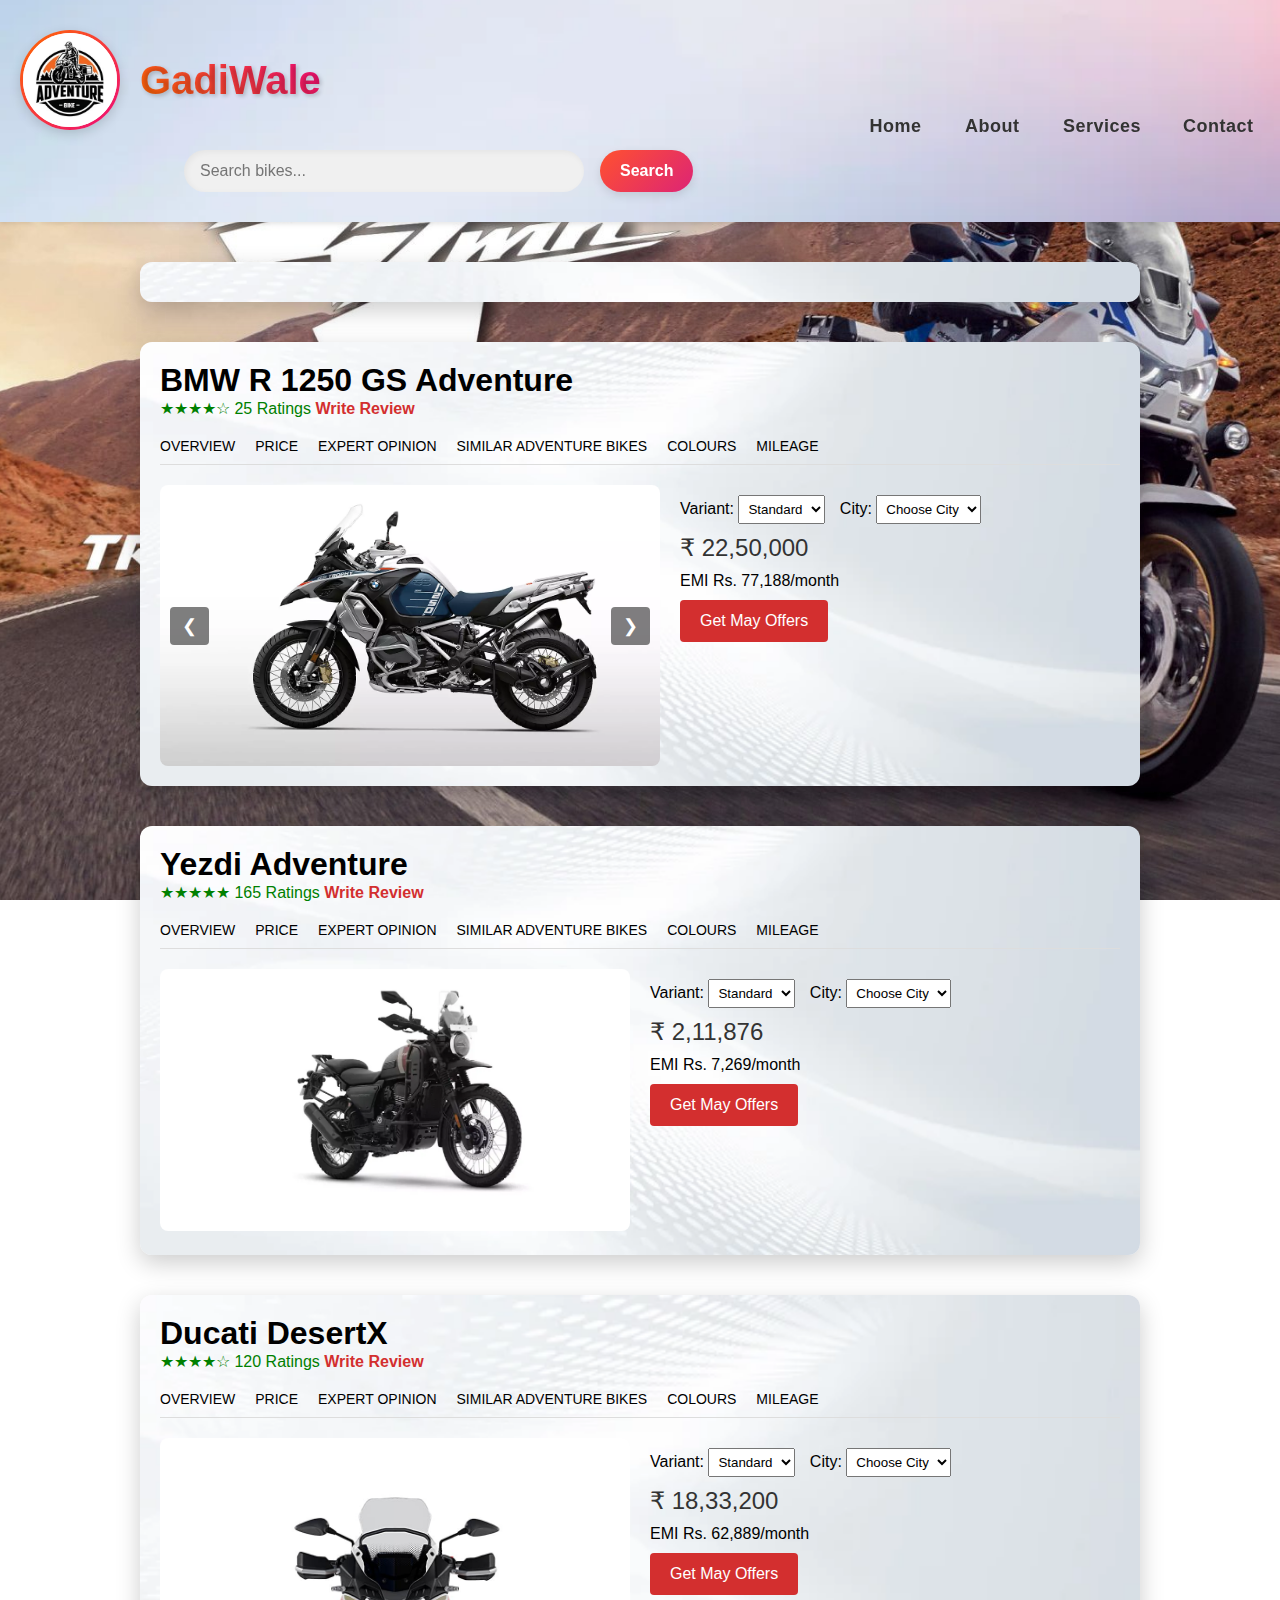
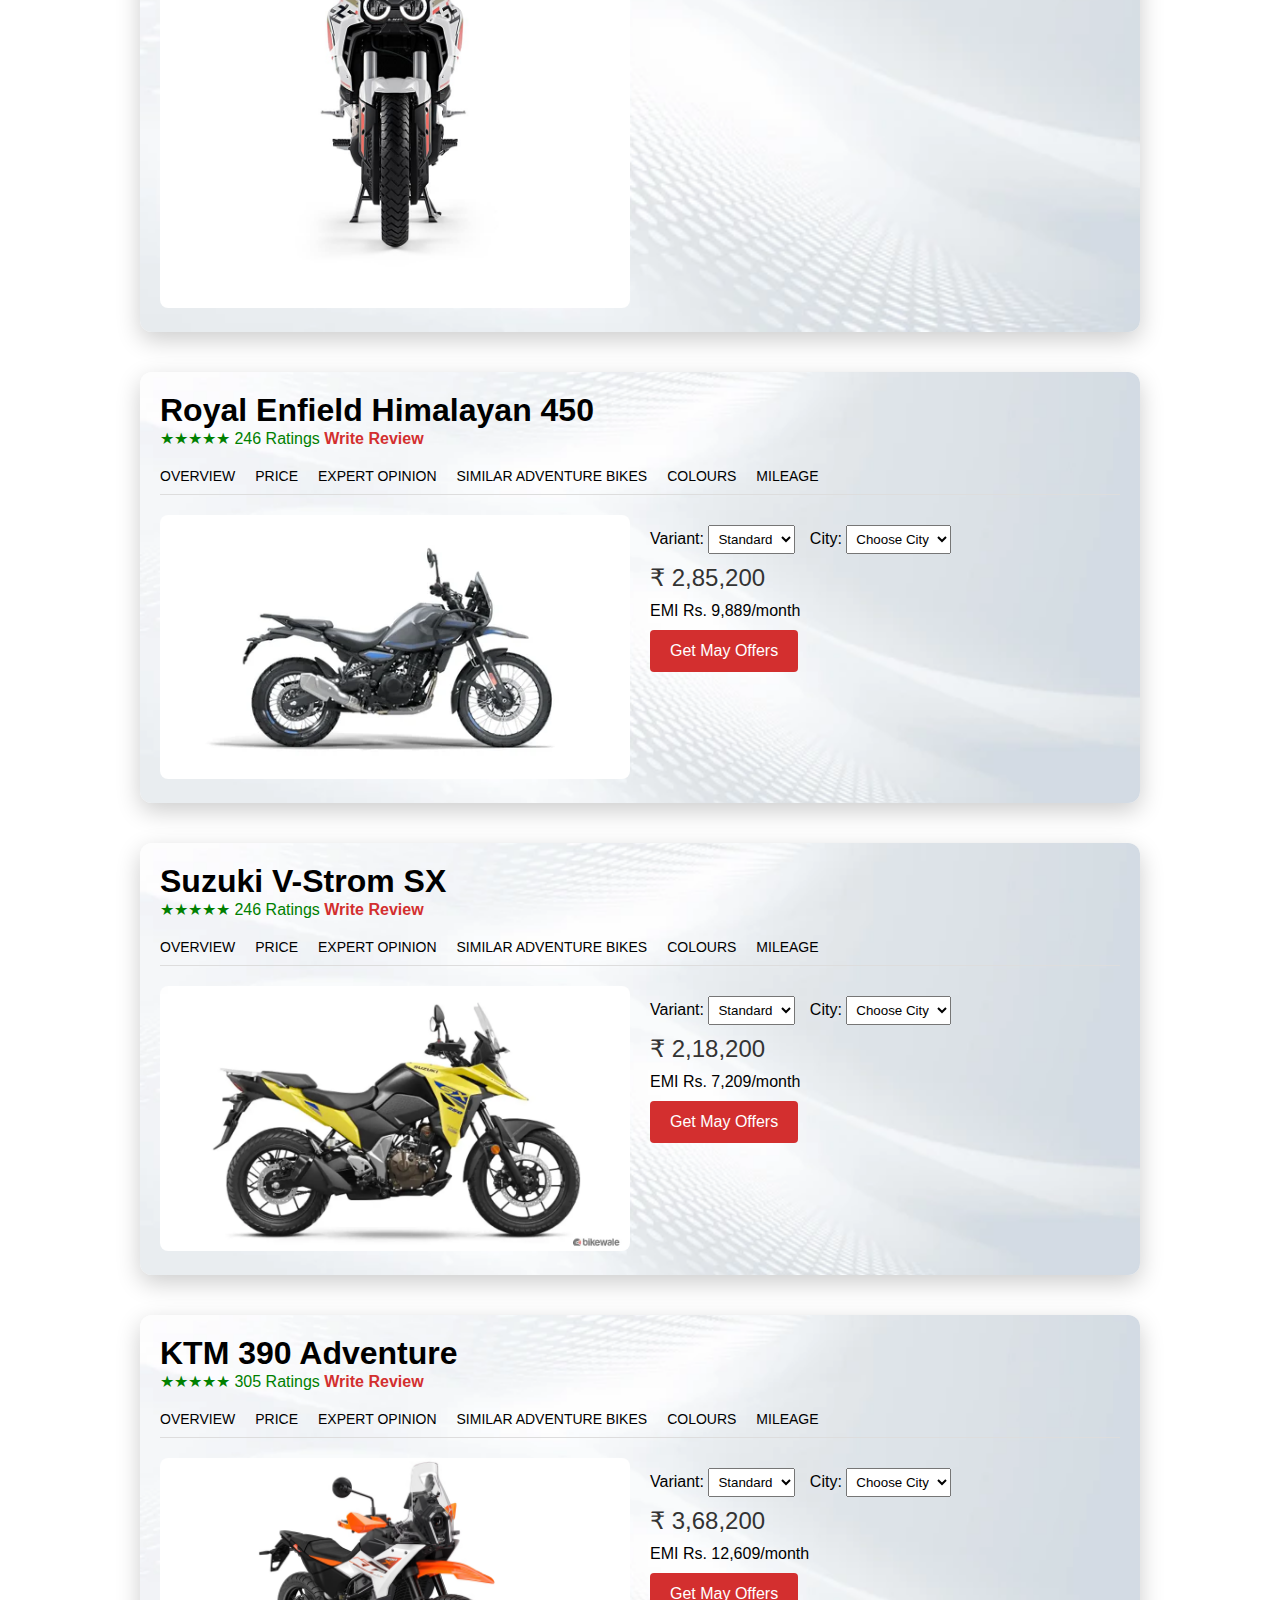
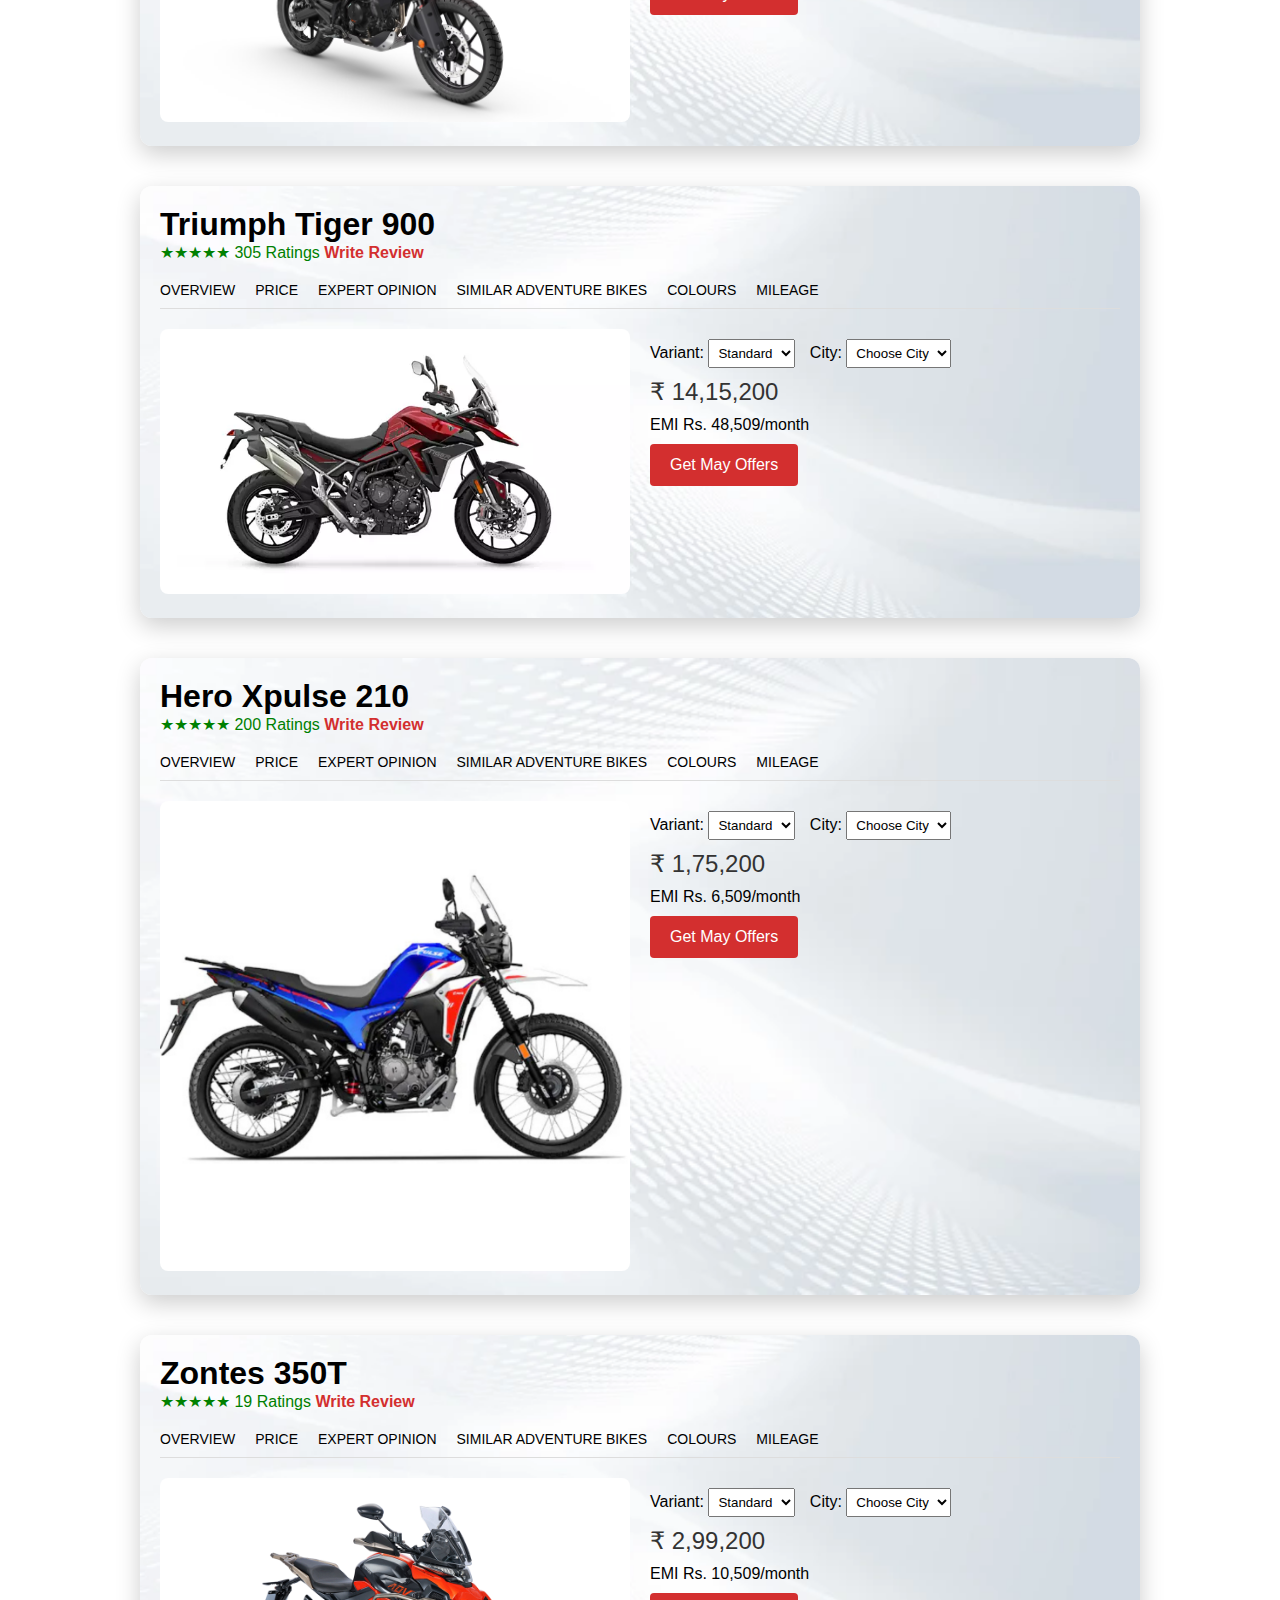
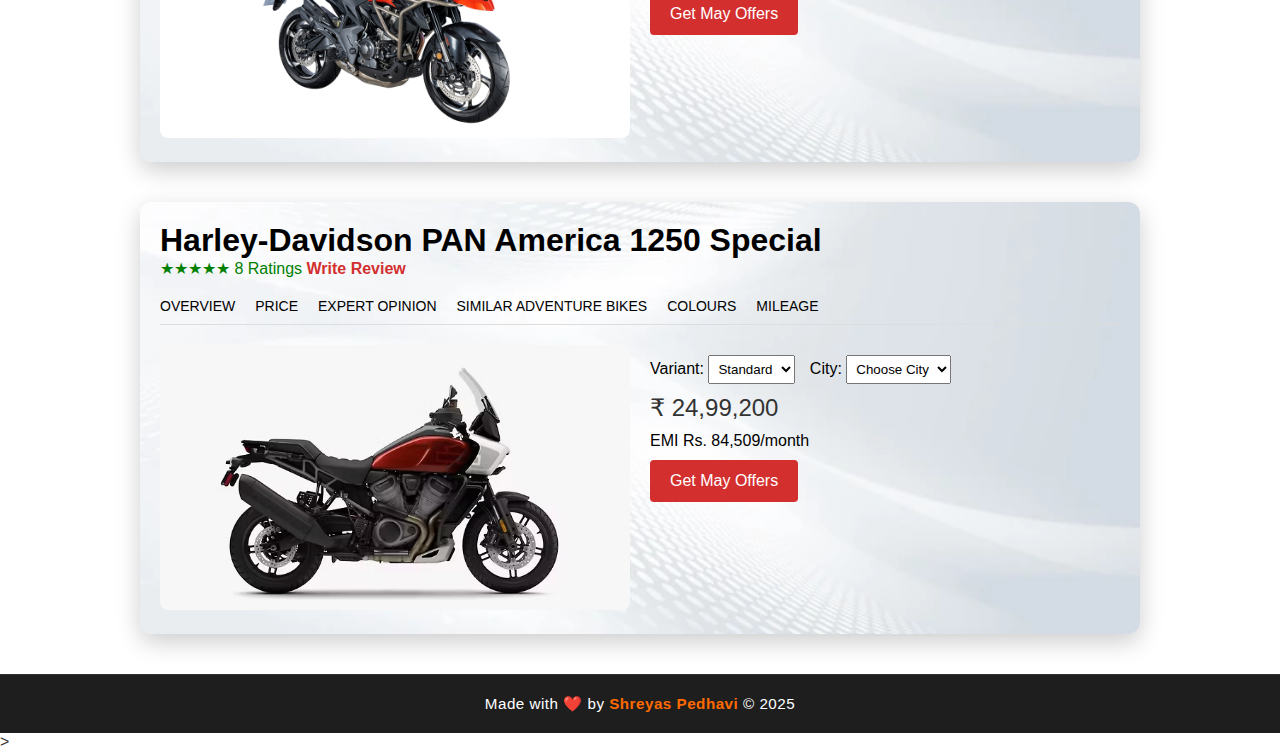
<file: index.html>
<!DOCTYPE html>
<html lang="en">
<head>
  <meta charset="UTF-8">
  <meta name="viewport" content="width=device-width, initial-scale=1.0">
  <title>My Simple Website</title>
  <link rel="stylesheet" href="style.css">
  <meta name="viewport" content="width=device-width, initial-scale=1.0">
</head>
<body>

  <header style="background-image: url('abc.webp'); background-size: cover; background-position: center;">
    <div class="header-container">
      <img src="zzuzu0.jpg" alt="Adventure Bike" class="circular-image">
      <div class="logo">GadiWale</div>
      <form class="search-form" id="bikeSearchForm">
        <input type="text" name="search" id="searchInput" placeholder="Search bikes...">
        <button type="submit">Search</button>
      </form>
      
    </div>
  
    <nav>
      <ul>
        <li><a href="#home">Home</a></li>
        <li><a href="about.html" target="_blank">About</a></li>
        <li><a href="services.html" target="_blank">Services</a></li>
        <li><a href="contact.html" target="_blank">Contact</a></li>
      </ul>
    </nav>
  </header>
  


<!-- Content Section (example) -->
<div class="container">
  <!-- Your content here -->
</div>

  <!-- BMW Section -->
  <div class="container">
    <h1>BMW R 1250 GS Adventure</h1>
    <div class="ratings">★★★★☆ 25 Ratings <a href="#">Write Review</a></div>

    <div class="nav-tabs">
      <div>OVERVIEW</div>
      <div>PRICE</div>
      <div>EXPERT OPINION</div>
      <div>SIMILAR ADVENTURE BIKES</div>
      <div>COLOURS</div>
      <div>MILEAGE</div>
    </div>

    <div class="main-section">
      <div class="bike-carousel">
        <div class="carousel-container">
          <img class="carousel-image active" src="bmw1.webp" alt="BMW Front View">
          <img class="carousel-image" src="bmw 2.avif" alt="BMW GS Trophy">
          <img class="carousel-image" src="bmw3.avif" alt="BMW Style Triple Black">
          <img class="carousel-image" src="bmw4.avif" alt="BMW Rallye">
          <img class="carousel-image" src="bmw5.avif" alt="BMW Ice Grey">
        </div>
        <button class="prev">&#10094;</button>
        <button class="next">&#10095;</button>
      </div>
      
      <div class="details">
        <div class="dropdowns">
          <label>Variant:</label> 
          <select>
            <option>Standard</option>
          </select>
          <label>City:</label>
          <select>
            <option>Choose City</option>
          </select>
        </div>
        <div class="price">₹ 22,50,000</div>
        <div class="emi">EMI Rs. 77,188/month</div>
        <button class="cta" type="button">Get May Offers</button>
      </div>
    </div>
  </div>

  <!-- Yezdi Section -->
  <div class="container">
    <h1>Yezdi Adventure</h1>
    <div class="ratings">★★★★★ 165 Ratings <a href="#">Write Review</a></div>

    <div class="nav-tabs">
      <div>OVERVIEW</div>
      <div>PRICE</div>
      <div>EXPERT OPINION</div>
      <div>SIMILAR ADVENTURE BIKES</div>
      <div>COLOURS</div>
      <div>MILEAGE</div>
    </div>

    <div class="main-section">
      <div class="bike-image">
        <img src="Yezdi-Adventure.webp" alt="Yezdi Adventure">
      </div>
      <div class="details">
        <div class="dropdowns">
          <label>Variant:</label>
          <select>
            <option>Standard</option>
          </select>
          <label>City:</label>
          <select>
            <option>Choose City</option>
          </select>
        </div>
        <div class="price">₹ 2,11,876</div>
        <div class="emi">EMI Rs. 7,269/month</div>
        <button class="cta" type="button">Get May Offers</button>
      </div>
    </div>
  </div>

  <!-- Ducati DesertX Section -->
  <div class="container">
    <h1>Ducati DesertX</h1>
    <div class="ratings">★★★★☆ 120 Ratings <a href="#">Write Review</a></div>

    <div class="nav-tabs">
      <div>OVERVIEW</div>
      <div>PRICE</div>
      <div>EXPERT OPINION</div>
      <div>SIMILAR ADVENTURE BIKES</div>
      <div>COLOURS</div>
      <div>MILEAGE</div>
    </div>

    <div class="main-section">
      <div class="bike-image">
        <img src="MV.jpg" alt="Ducati DesertX">
      </div>
      <div class="details">
        <div class="dropdowns">
          <label>Variant:</label>
          <select>
            <option>Standard</option>
          </select>
          <label>City:</label>
          <select>
            <option>Choose City</option>
          </select>
        </div>
        <div class="price">₹ 18,33,200</div>
        <div class="emi">EMI Rs. 62,889/month</div>
        <button class="cta" type="button">Get May Offers</button>
      </div>
    </div>
  </div>

  <!-- Royal Enfield Himalayan 450 Section -->
  <div class="container">
    <h1>Royal Enfield Himalayan 450</h1>
    <div class="ratings">★★★★★ 246 Ratings <a href="#">Write Review</a></div>

    <div class="nav-tabs">
      <div>OVERVIEW</div>
      <div>PRICE</div>
      <div>EXPERT OPINION</div>
      <div>SIMILAR ADVENTURE BIKES</div>
      <div>COLOURS</div>
      <div>MILEAGE</div>
    </div>

    <div class="main-section">
      <div class="bike-image">
        <img src="himalayan.webp" alt="Royal Enfield Himalayan 450">
      </div>
      <div class="details">
        <div class="dropdowns">
          <label>Variant:</label>
          <select>
            <option>Standard</option>
          </select>
          <label>City:</label>
          <select>
            <option>Choose City</option>
          </select>
        </div>
        <div class="price">₹ 2,85,200</div>
        <div class="emi">EMI Rs. 9,889/month</div>
        <button class="cta" type="button">Get May Offers</button>
      </div>
    </div>
  </div>

  <!--Suzuki V-Strom SX  Section -->
  <div class="container">
    <h1>Suzuki V-Strom SX</h1>
    <div class="ratings">★★★★★ 246 Ratings <a href="#">Write Review</a></div>

    <div class="nav-tabs">
      <div>OVERVIEW</div>
      <div>PRICE</div>
      <div>EXPERT OPINION</div>
      <div>SIMILAR ADVENTURE BIKES</div>
      <div>COLOURS</div>
      <div>MILEAGE</div>
    </div>

    <div class="main-section">
      <div class="bike-image">
        <img src="suzuki.webp" alt="Suzuki V-Strom SX ">
      </div>
      <div class="details">
        <div class="dropdowns">
          <label>Variant:</label>
          <select>
            <option>Standard</option>
          </select>
          <label>City:</label>
          <select>
            <option>Choose City</option>
          </select>
        </div>
        <div class="price">₹ 2,18,200</div>
        <div class="emi">EMI Rs. 7,209/month</div>
        <button class="cta" type="button">Get May Offers</button>
      </div>
    </div>
  </div>

   <!--KTM 390 Adventure  Section -->
   <div class="container">
    <h1>KTM 390 Adventure</h1>
    <div class="ratings">★★★★★ 305 Ratings <a href="#">Write Review</a></div>

    <div class="nav-tabs">
      <div>OVERVIEW</div>
      <div>PRICE</div>
      <div>EXPERT OPINION</div>
      <div>SIMILAR ADVENTURE BIKES</div>
      <div>COLOURS</div>
      <div>MILEAGE</div>
    </div>

    <div class="main-section">
      <div class="bike-image">
        <img src="ktm.avif" alt="KTM 390 Adventure ">
      </div>
      <div class="details">
        <div class="dropdowns">
          <label>Variant:</label>
          <select>
            <option>Standard</option>
          </select>
          <label>City:</label>
          <select>
            <option>Choose City</option>
          </select>
        </div>
        <div class="price">₹ 3,68,200</div>
        <div class="emi">EMI Rs. 12,609/month</div>
        <button class="cta" type="button">Get May Offers</button>
      </div>
    </div>
  </div>
 
  <!--Triumph Tiger 900 Section -->
  <div class="container">
    <h1>Triumph Tiger 900</h1>
    <div class="ratings">★★★★★ 305 Ratings <a href="#">Write Review</a></div>

    <div class="nav-tabs">
      <div>OVERVIEW</div>
      <div>PRICE</div>
      <div>EXPERT OPINION</div>
      <div>SIMILAR ADVENTURE BIKES</div>
      <div>COLOURS</div>
      <div>MILEAGE</div>
    </div>

    <div class="main-section">
      <div class="bike-image">
        <img src="trumph.webp" alt="Triumph Tiger 900 ">
      </div>
      <div class="details">
        <div class="dropdowns">
          <label>Variant:</label>
          <select>
            <option>Standard</option>
          </select>
          <label>City:</label>
          <select>
            <option>Choose City</option>
          </select>
        </div>
        <div class="price">₹ 14,15,200</div>
        <div class="emi">EMI Rs. 48,509/month</div>
        <button class="cta" type="button">Get May Offers</button>
      </div>
    </div>
  </div>

   <!--Hero Xpulse 210Section -->
   <div class="container">
    <h1>Hero Xpulse 210</h1>
    <div class="ratings">★★★★★ 200 Ratings <a href="#">Write Review</a></div>

    <div class="nav-tabs">
      <div>OVERVIEW</div>
      <div>PRICE</div>
      <div>EXPERT OPINION</div>
      <div>SIMILAR ADVENTURE BIKES</div>
      <div>COLOURS</div>
      <div>MILEAGE</div>
    </div>

    <div class="main-section">
      <div class="bike-image">
        <img src="xpulse.png" alt="Hero Xpulse 210 ">
      </div>
      <div class="details">
        <div class="dropdowns">
          <label>Variant:</label>
          <select>
            <option>Standard</option>
          </select>
          <label>City:</label>
          <select>
            <option>Choose City</option>
          </select>
        </div>
        <div class="price">₹ 1,75,200</div>
        <div class="emi">EMI Rs. 6,509/month</div>
        <button class="cta" type="button">Get May Offers</button>
      </div>
    </div>
  </div>

   <!--Zontes 350T Section -->
   <div class="container">
    <h1>Zontes 350T</h1>
    <div class="ratings">★★★★★ 19 Ratings <a href="#">Write Review</a></div>

    <div class="nav-tabs">
      <div>OVERVIEW</div>
      <div>PRICE</div>
      <div>EXPERT OPINION</div>
      <div>SIMILAR ADVENTURE BIKES</div>
      <div>COLOURS</div>
      <div>MILEAGE</div>
    </div>

    <div class="main-section">
      <div class="bike-image">
        <img src="zentos.gif" alt="Zontes 350T ">
      </div>
      <div class="details">
        <div class="dropdowns">
          <label>Variant:</label>
          <select>
            <option>Standard</option>
          </select>
          <label>City:</label>
          <select>
            <option>Choose City</option>
          </select>
        </div>
        <div class="price">₹ 2,99,200</div>
        <div class="emi">EMI Rs. 10,509/month</div>
        <button class="cta" type="button">Get May Offers</button>
      </div>
    </div>
  </div>

  <!-- Harley-Davidson PAN America 1250 Special Section -->
  <div class="container">
    <h1>Harley-Davidson PAN America 1250 Special</h1>
    <div class="ratings">★★★★★ 8 Ratings <a href="#">Write Review</a></div>

    <div class="nav-tabs">
      <div>OVERVIEW</div>
      <div>PRICE</div>
      <div>EXPERT OPINION</div>
      <div>SIMILAR ADVENTURE BIKES</div>
      <div>COLOURS</div>
      <div>MILEAGE</div>
    </div>

    <div class="main-section">
      <div class="bike-image">
        <img src="harleydavidson-pan-america-1250-special.avif" alt="Harley-Davidson PAN America 1250 Special ">
      </div>
      <div class="details">
        <div class="dropdowns">
          <label>Variant:</label>
          <select>
            <option>Standard</option>
          </select>
          <label>City:</label>
          <select>
            <option>Choose City</option>
          </select>
        </div>
        <div class="price">₹ 24,99,200</div>
        <div class="emi">EMI Rs. 84,509/month</div>
        <button class="cta" type="button">Get May Offers</button>
      </div>
    </div>
  </div>
  <!-- Other Sections omitted for brevity (you can apply the same pattern above) -->

  <footer class="site-footer">
    <p>Made with ❤️ by <strong>Shreyas Pedhavi</strong> &copy; 2025</p>
  </footer>
  >
  <script>
    document.getElementById('bikeSearchForm').addEventListener('submit', function(e) {
      e.preventDefault(); // prevent actual form submission
  
      const query = document.getElementById('searchInput').value.toLowerCase();
      const bikeSections = document.querySelectorAll('.container');
  
      bikeSections.forEach(section => {
        const heading = section.querySelector('h1');
        const bikeName = heading ? heading.textContent.toLowerCase() : '';
  
        if (bikeName.includes(query)) {
          section.style.display = 'block'; // show match
        } else {
          section.style.display = 'none';  // hide non-match
        }
      });
    });
  </script>
  <script src="script.js"></script>
  
</body>
</html>
</file>
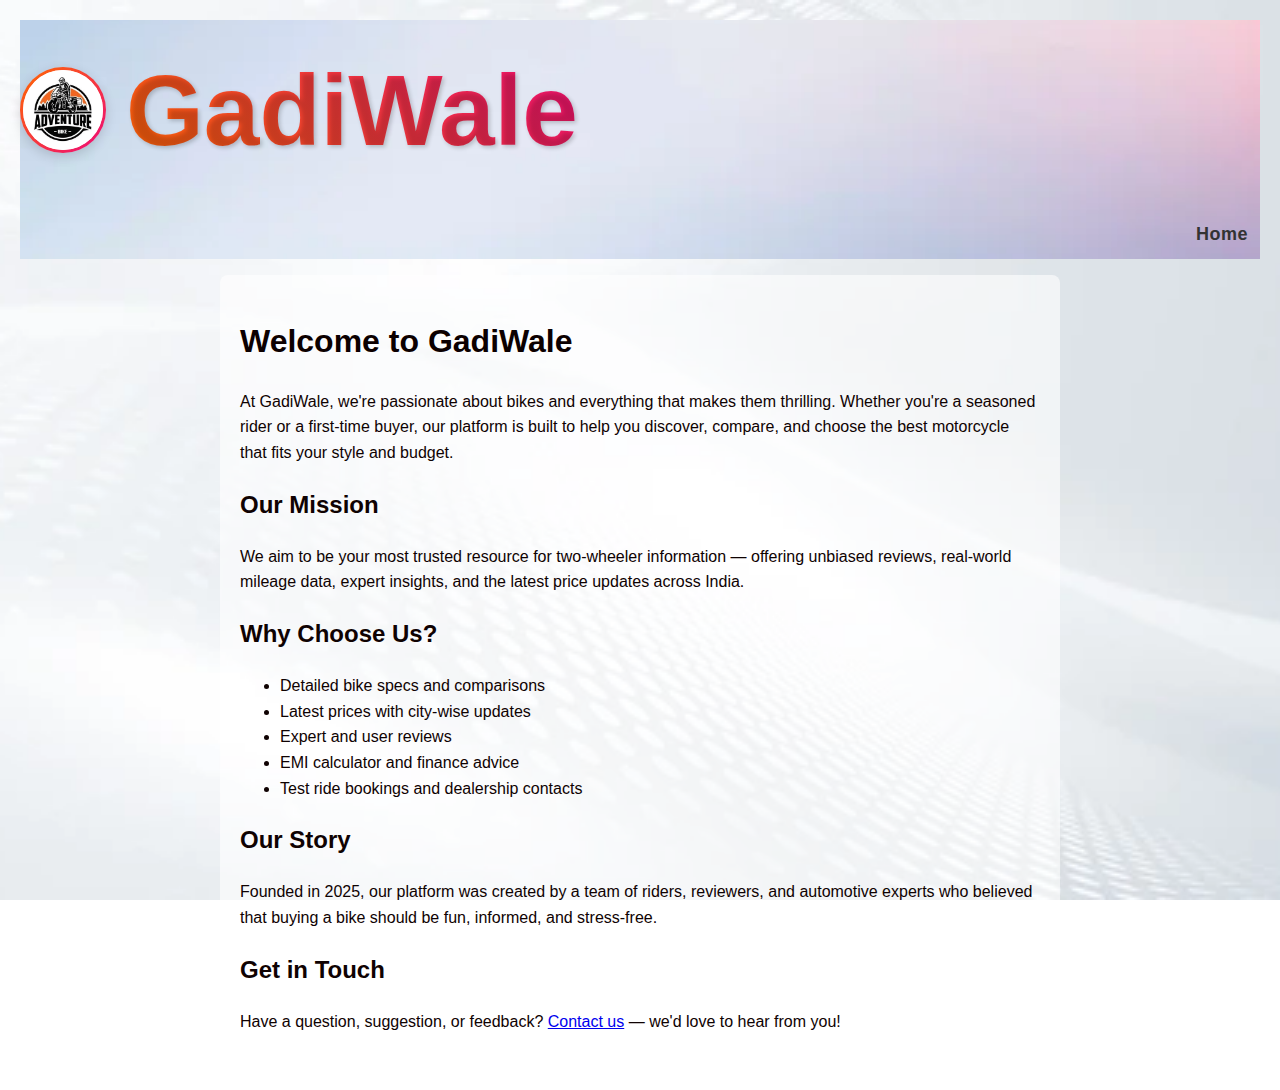
<file: about.html>
<!DOCTYPE html>
<html lang="en">
<head>
  <meta charset="UTF-8">
  <meta name="viewport" content="width=device-width, initial-scale=1.0">
  <title>About</title>
  <style>
   body {
  font-family: Arial, sans-serif;
  line-height: 1.6;
  margin: 0;
  padding: 20px;
  background-image: url('abstract-white-background-modern-design-600nw-2478912715.webp'); /* Replace with your image URL */
  background-size: cover;
  background-repeat: no-repeat;
  background-attachment: fixed;
  background-position: center;
  color: rgb(15, 2, 2); /* Optional: ensures text is readable over background */
}

h1 {
  color: #0c0000; /* Optional: overrides heading color for better contrast */
}

.about-section {
  max-width: 800px;
  margin: auto;
  background-color: rgba(255, 255, 255, 0.6); /* Dark semi-transparent background */
  padding: 20px;
  border-radius: 8px;
}
.header-container {
    display: flex;
    align-items: center;
    gap: 20px;
    padding: 10px 0;
    flex-wrap: wrap;
}

.circular-image {
    width: 80px;
    height: 80px;
    border-radius: 50%;
    object-fit: cover;
    border: 3px solid transparent;
    background: linear-gradient(white, white) padding-box,
                linear-gradient(135deg, #ff6a00, #ee0979) border-box;
    box-shadow: 0 4px 12px rgba(0, 0, 0, 0.15);
    transition: transform 0.3s ease, box-shadow 0.3s ease;
}

.circular-image:hover {
    transform: scale(1.1);
    box-shadow: 0 6px 20px rgba(0, 0, 0, 0.3);
}
 

.logo {
    font-size: 100px;
    font-weight: 900;
    font-family: 'Segoe UI', Tahoma, Geneva, Verdana, sans-serif;
    background: linear-gradient(45deg, #ff6a00, #ee0979);
    -webkit-background-clip: text;
    -webkit-text-fill-color: transparent;
    text-shadow: 2px 2px 4px rgba(0, 0, 0, 0.2);
    transition: transform 0.3s ease;
    cursor: pointer;
    margin-right: 50px; 
}

.logo:hover {
    transform: scale(1.05);
}

nav ul {
    list-style: none;
    display: flex;
    gap: 24px;
    padding: 10px 0;
    margin-top: 10px;
    justify-content:right;
}

nav ul li a {
    position: relative;
    text-decoration: none;
    color: #333;
    font-size: 18px;
    font-weight: 600;
    letter-spacing: 0.5px;
    padding: 8px 12px;
    transition: color 0.3s ease;
}

nav ul li a::after {
    content: '';
    position: absolute;
    left: 0;
    bottom: 0;
    height: 2px;
    width: 0%;
    background: linear-gradient(90deg, #ff512f, #dd2476);
    transition: width 0.3s ease;
}

nav ul li a:hover {
    color: #dd2476;
}

nav ul li a:hover::after {
    width: 100%;
}
  </style>
</head>
<body>
  <header style="background-image: url('abc.webp'); background-size: cover; background-position: center;">
    <div class="header-container">
      <img src="zzuzu0.jpg" alt="Adventure Bike" class="circular-image">
      <div class="logo">GadiWale</div>     
    </div>
  
    <nav>
      <ul>
        <li><a href="index.html">Home</a></li>
        
      </ul>
    </nav>
  </header>
  <div class="about-section">
    <h1>Welcome to GadiWale</h1>
    <p>
      At GadiWale, we're passionate about bikes and everything that makes them thrilling. Whether you're a seasoned rider or a first-time buyer, our platform is built to help you discover, compare, and choose the best motorcycle that fits your style and budget.
    </p>

    <h2>Our Mission</h2>
    <p>
      We aim to be your most trusted resource for two-wheeler information — offering unbiased reviews, real-world mileage data, expert insights, and the latest price updates across India.
    </p>

    <h2>Why Choose Us?</h2>
    <ul>
      <li>Detailed bike specs and comparisons</li>
      <li>Latest prices with city-wise updates</li>
      <li>Expert and user reviews</li>
      <li>EMI calculator and finance advice</li>
      <li>Test ride bookings and dealership contacts</li>
    </ul>

    <h2>Our Story</h2>
    <p>
      Founded in 2025, our platform was created by a team of riders, reviewers, and automotive experts who believed that buying a bike should be fun, informed, and stress-free.
    </p>

    <h2>Get in Touch</h2>
    <p>
      Have a question, suggestion, or feedback? <a href="/contact">Contact us</a> — we'd love to hear from you!
    </p>
  </div>
</body>
</html>
</file>
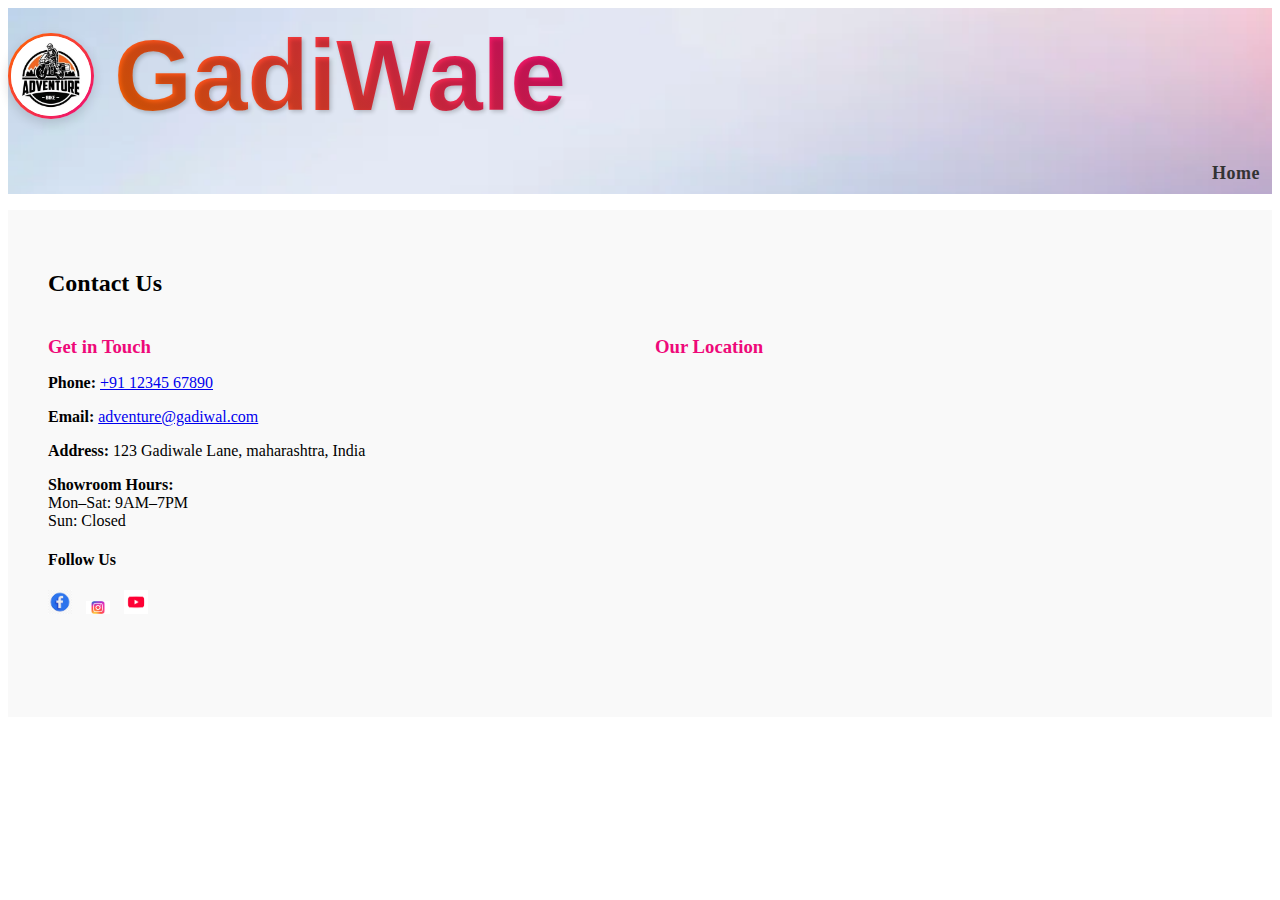
<file: contact.html>
<!DOCTYPE html>
<html lang="en">
<head>
  <meta charset="UTF-8">
  <title>Bike Services</title>
  <meta name="viewport" content="width=device-width, initial-scale=1.0">
  <style>
    #contact {
  padding: 40px;
  background: #f9f9f9;
}

.contact-grid {
  display: grid;
  grid-template-columns: repeat(auto-fit, minmax(320px, 1fr));
  gap: 30px;
  align-items: start;
}

.contact-details h3,
.contact-form h3,
.map h3 {
  margin-bottom: 15px;
  color: #ee0979;
}

.contact-form input,
.contact-form select,
.contact-form textarea {
  width: 100%;
  padding: 10px;
  margin-bottom: 15px;
  border: 1px solid #ddd;
  border-radius: 5px;
}

.contact-form button {
  background: #ff6a00;
  color: white;
  border: none;
  padding: 12px 20px;
  border-radius: 5px;
  cursor: pointer;
  transition: 0.3s ease;
}

.contact-form button:hover {
  background: #ee0979;
}

.social-links a {
  margin-right: 10px;
}

.header-container {
    display: flex;
    align-items: center;
    gap: 20px;
    padding: 10px 0;
    flex-wrap: wrap;
}

.circular-image {
    width: 80px;
    height: 80px;
    border-radius: 50%;
    object-fit: cover;
    border: 3px solid transparent;
    background: linear-gradient(white, white) padding-box,
                linear-gradient(135deg, #ff6a00, #ee0979) border-box;
    box-shadow: 0 4px 12px rgba(0, 0, 0, 0.15);
    transition: transform 0.3s ease, box-shadow 0.3s ease;
}

.circular-image:hover {
    transform: scale(1.1);
    box-shadow: 0 6px 20px rgba(0, 0, 0, 0.3);
}
 

.logo {
    font-size: 100px;
    font-weight: 900;
    font-family: 'Segoe UI', Tahoma, Geneva, Verdana, sans-serif;
    background: linear-gradient(45deg, #ff6a00, #ee0979);
    -webkit-background-clip: text;
    -webkit-text-fill-color: transparent;
    text-shadow: 2px 2px 4px rgba(0, 0, 0, 0.2);
    transition: transform 0.3s ease;
    cursor: pointer;
    margin-right: 50px; 
}

.logo:hover {
    transform: scale(1.05);
}

nav ul {
    list-style: none;
    display: flex;
    gap: 24px;
    padding: 10px 0;
    margin-top: 10px;
    justify-content:right;
}

nav ul li a {
    position: relative;
    text-decoration: none;
    color: #333;
    font-size: 18px;
    font-weight: 600;
    letter-spacing: 0.5px;
    padding: 8px 12px;
    transition: color 0.3s ease;
}

nav ul li a::after {
    content: '';
    position: absolute;
    left: 0;
    bottom: 0;
    height: 2px;
    width: 0%;
    background: linear-gradient(90deg, #ff512f, #dd2476);
    transition: width 0.3s ease;
}

nav ul li a:hover {
    color: #dd2476;
}

nav ul li a:hover::after {
    width: 100%;
}

</style>
</head>
<body>
    <header style="background-image: url('abc.webp'); background-size: cover; background-position: center;">
        <div class="header-container">
          <img src="zzuzu0.jpg" alt="Adventure Bike" class="circular-image">
          <div class="logo">GadiWale</div>     
        </div>
      
        <nav>
          <ul>
            <li><a href="index.html">Home</a></li>
            
          </ul>
        </nav>
      </header>

      <section id="contact">
        <h2>Contact Us</h2>
      
        <div class="contact-grid">
      
          <!-- Contact Info -->
          <div class="contact-details">
            <h3>Get in Touch</h3>
            <p><strong>Phone:</strong> <a href="tel:+911234567890">+91 12345 67890</a></p>
            <p><strong>Email:</strong> <a href="mailto:adventure@gadiwal.com">adventure@gadiwal.com</a></p>
            <p><strong>Address:</strong> 123 Gadiwale Lane, maharashtra, India</p>
            <p><strong>Showroom Hours:</strong><br>
               Mon–Sat: 9AM–7PM<br>
               Sun: Closed
            </p>
            <h4>Follow Us</h4>
            <div class="social-links">
              <a href="#"><img src="facebook.jpg" alt="Facebook" width="24"></a>
              <a href="#"><img src="instagram.jpg" alt="Instagram" width="24"></a>
              <a href="#"><img src="youtube.png" alt="YouTube" width="24"></a>
            </div>
          </div>     
          <!-- Map Embed -->
          <div class="map">
            <h3>Our Location</h3>
            <iframe
              src="https://www.google.com/maps/embed?pb=!1m18!1m12!1m3!1d...your_map_link..."
              width="100%" height="300" style="border:0;" allowfullscreen="" loading="lazy">
            </iframe>
          </div>
        </div>
      </section>
</file>
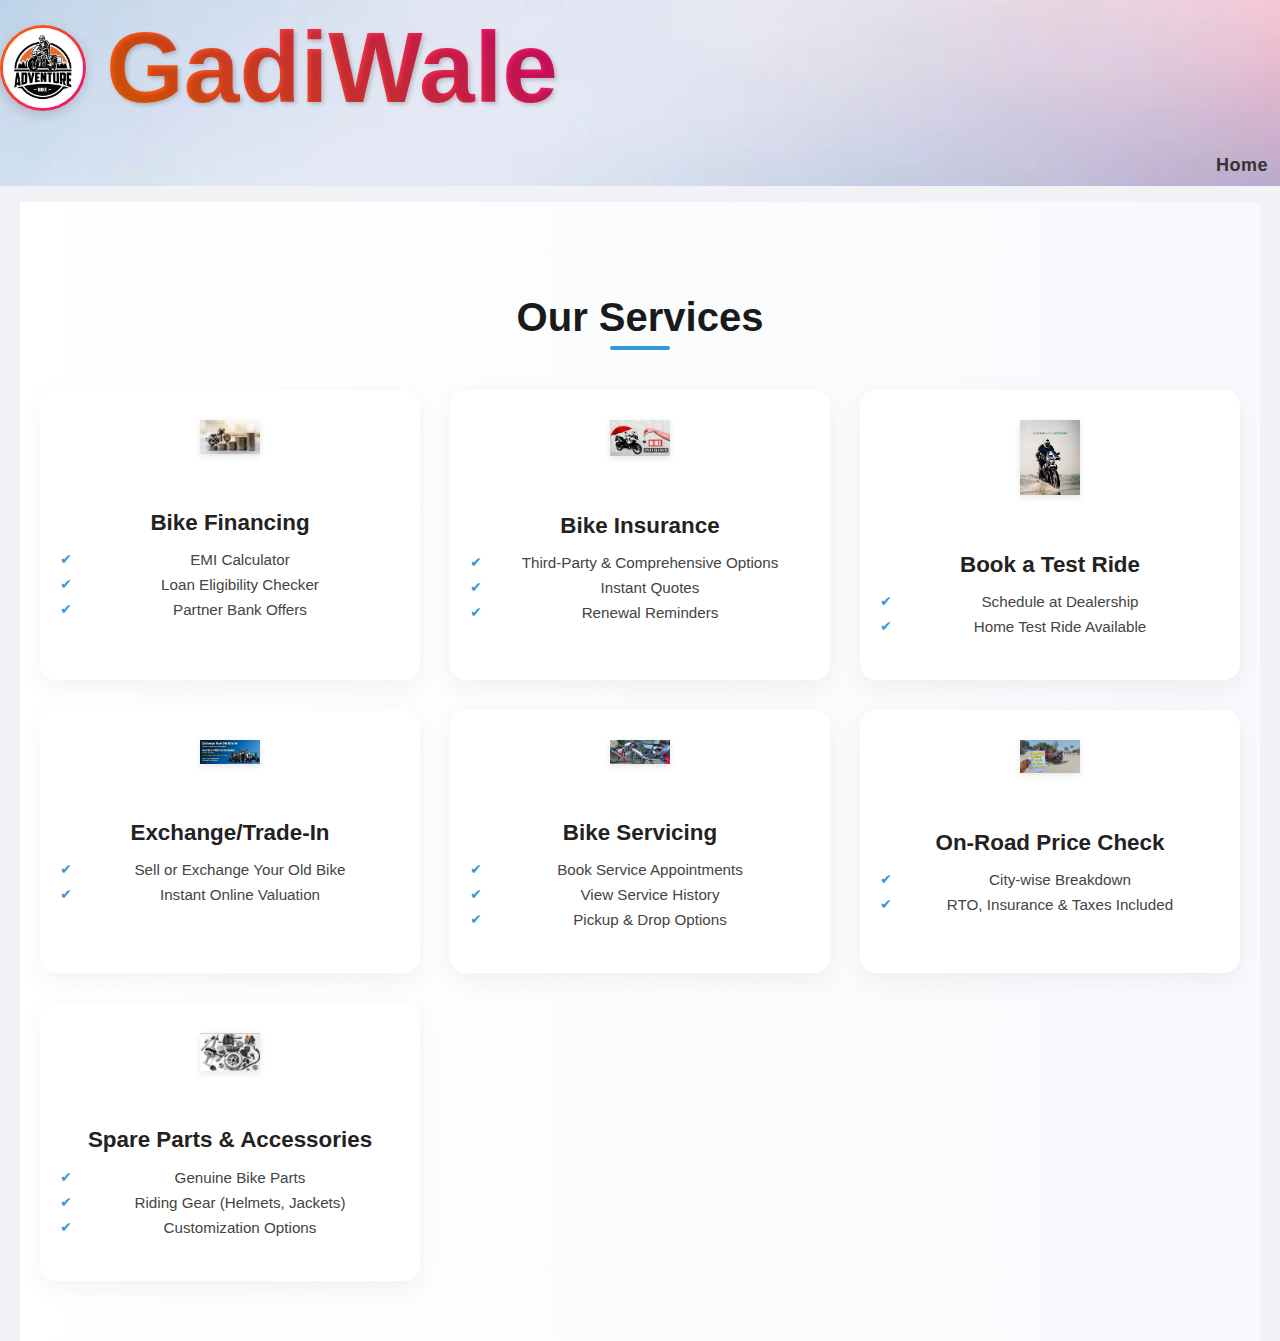
<file: services.html>
<!DOCTYPE html>
<html lang="en">
<head>
  <meta charset="UTF-8">
  <title>Bike Services</title>
  <meta name="viewport" content="width=device-width, initial-scale=1.0">
  <style>
   body {
  font-family: 'Segoe UI', Tahoma, Geneva, Verdana, sans-serif;
  margin: 0;
  padding: 0;
  background: #f0f2f5;
  color: #333;
}

.services {
  padding: 60px 20px;
  background: linear-gradient(to right, #ffffff, #f7f9fc);
  max-width: 1200px;
  margin: auto;
}

.services h2 {
  text-align: center;
  font-size: 2.5rem;
  margin-bottom: 50px;
  color: #1a1a1a;
  position: relative;
}

.services h2::after {
  content: "";
  width: 60px;
  height: 4px;
  background: #3498db;
  position: absolute;
  bottom: -10px;
  left: 50%;
  transform: translateX(-50%);
  border-radius: 2px;
}

.service-grid {
  display: grid;
  grid-template-columns: repeat(auto-fit, minmax(280px, 1fr));
  gap: 30px;
}

.service-card {
  background: #ffffff;
  border: none;
  border-radius: 16px;
  padding: 30px 20px;
  text-align: center;
  box-shadow: 0 8px 24px rgba(0, 0, 0, 0.05);
  transition: transform 0.4s ease, box-shadow 0.4s ease;
  position: relative;
  overflow: hidden;
}

.service-card::before {
  content: "";
  position: absolute;
  top: -50%;
  left: -50%;
  width: 200%;
  height: 200%;
  background: radial-gradient(circle, #3498db33 10%, transparent 70%);
  z-index: 0;
  transition: transform 0.4s ease;
  transform: scale(0);
}

.service-card:hover::before {
  transform: scale(1.5);
}

.service-card:hover {
  transform: translateY(-10px);
  box-shadow: 0 12px 24px rgba(0, 0, 0, 0.1);
}

.service-card img {
  max-width: 60px;
  margin-bottom: 30px;
  z-index: 1;
  position: relative;
  filter: drop-shadow(0 2px 3px rgba(0, 0, 0, 0.1));
  transition: transform 0.3s ease;
}

.service-card:hover img {
  transform: rotate(6deg) scale(1.1);
}

.service-card h3 {
  font-size: 1.4rem;
  color: #222;
  margin-bottom: 15px;
  z-index: 1;
  position: relative;
}

.service-card ul {
  list-style: none;
  padding-left: 0;
  font-size: 0.95rem;
  color: #444;
  z-index: 1;
  position: relative;
}

.service-card ul li {
  margin-bottom: 8px;
  position: relative;
  padding-left: 20px;
}

.service-card ul li::before {
  content: '✔';
  position: absolute;
  left: 0;
  color: #3498db;
  font-size: 0.85rem;
  top: 0;
}

@media (max-width: 600px) {
  .services h2 {
    font-size: 2rem;
  }

  .service-card {
    padding: 20px;
  }

  .service-card h3 {
    font-size: 1.1rem;
  }

  .service-card ul li {
    font-size: 0.9rem;
  }
}


.header-container {
    display: flex;
    align-items: center;
    gap: 20px;
    padding: 10px 0;
    flex-wrap: wrap;
}

.circular-image {
    width: 80px;
    height: 80px;
    border-radius: 50%;
    object-fit: cover;
    border: 3px solid transparent;
    background: linear-gradient(white, white) padding-box,
                linear-gradient(135deg, #ff6a00, #ee0979) border-box;
    box-shadow: 0 4px 12px rgba(0, 0, 0, 0.15);
    transition: transform 0.3s ease, box-shadow 0.3s ease;
}

.circular-image:hover {
    transform: scale(1.1);
    box-shadow: 0 6px 20px rgba(0, 0, 0, 0.3);
}
 

.logo {
    font-size: 100px;
    font-weight: 900;
    font-family: 'Segoe UI', Tahoma, Geneva, Verdana, sans-serif;
    background: linear-gradient(45deg, #ff6a00, #ee0979);
    -webkit-background-clip: text;
    -webkit-text-fill-color: transparent;
    text-shadow: 2px 2px 4px rgba(0, 0, 0, 0.2);
    transition: transform 0.3s ease;
    cursor: pointer;
    margin-right: 50px; 
}

.logo:hover {
    transform: scale(1.05);
}

nav ul {
    list-style: none;
    display: flex;
    gap: 24px;
    padding: 10px 0;
    margin-top: 10px;
    justify-content:right;
}

nav ul li a {
    position: relative;
    text-decoration: none;
    color: #333;
    font-size: 18px;
    font-weight: 600;
    letter-spacing: 0.5px;
    padding: 8px 12px;
    transition: color 0.3s ease;
}

nav ul li a::after {
    content: '';
    position: absolute;
    left: 0;
    bottom: 0;
    height: 2px;
    width: 0%;
    background: linear-gradient(90deg, #ff512f, #dd2476);
    transition: width 0.3s ease;
}

nav ul li a:hover {
    color: #dd2476;
}

nav ul li a:hover::after {
    width: 100%;
}
  </style>
</head>
<body>
    <header style="background-image: url('abc.webp'); background-size: cover; background-position: center;">
        <div class="header-container">
          <img src="zzuzu0.jpg" alt="Adventure Bike" class="circular-image">
          <div class="logo">GadiWale</div>     
        </div>
      
        <nav>
          <ul>
            <li><a href="index.html">Home</a></li>
            
          </ul>
        </nav>
      </header>

  <section class="services">
    <h2>Our Services</h2>
    <div class="service-grid">

      <!-- Bike Financing -->
      <div class="service-card">
        <img src="Bike Financing.jpg" alt="Bike Financing">
        <h3>Bike Financing</h3>
        <ul>
          <li>EMI Calculator</li>
          <li>Loan Eligibility Checker</li>
          <li>Partner Bank Offers</li>
        </ul>
      </div>

      <!-- Bike Insurance -->
      <div class="service-card">
        <img src="Bike Insurance.jpg" alt="Bike Insurance">
        <h3>Bike Insurance</h3>
        <ul>
          <li>Third-Party & Comprehensive Options</li>
          <li>Instant Quotes</li>
          <li>Renewal Reminders</li>
        </ul>
      </div>

      <!-- Test Ride Booking -->
      <div class="service-card">
        <img src="Book a Test Ride.jpg" alt="Test Ride">
        <h3>Book a Test Ride</h3>
        <ul>
          <li>Schedule at Dealership</li>
          <li>Home Test Ride Available</li>
        </ul>
      </div>

      <!-- Exchange/Trade-In -->
      <div class="service-card">
        <img src="Exchange.jpg" alt="Exchange Bike">
        <h3>Exchange/Trade-In</h3>
        <ul>
          <li>Sell or Exchange Your Old Bike</li>
          <li>Instant Online Valuation</li>
        </ul>
      </div>

      <!-- Bike Servicing -->
      <div class="service-card">
        <img src="Bike Servicing.jpg" alt="Bike Servicing">
        <h3>Bike Servicing</h3>
        <ul>
          <li>Book Service Appointments</li>
          <li>View Service History</li>
          <li>Pickup & Drop Options</li>
        </ul>
      </div>

      <!-- On-Road Price -->
      <div class="service-card">
        <img src="on road.jpg" alt="On-Road Price">
        <h3>On-Road Price Check</h3>
        <ul>
          <li>City-wise Breakdown</li>
          <li>RTO, Insurance & Taxes Included</li>
        </ul>
      </div>

      <!-- Accessories -->
      <div class="service-card">
        <img src="Spare Parts & Accessories.jpg" alt="Accessories">
        <h3>Spare Parts & Accessories</h3>
        <ul>
          <li>Genuine Bike Parts</li>
          <li>Riding Gear (Helmets, Jackets)</li>
          <li>Customization Options</li>
        </ul>
      </div>

    </div>
  </section>

</body>
</html>
</file>
<file: style.css>
/* General Reset */
* {
    margin: 0;
    padding: 0;
    box-sizing: border-box;
}

/* Body Styling */
body {
    font-family: Arial, sans-serif;
    background-color: #f4f4f4;
    color: #333;
    margin: 0;
    padding: 0;
}

/* Header Styling */
header {
    display: flex;
    justify-content: space-between;
    align-items: center;
    background-color: #fff;
    padding: 20px;
    box-shadow: 0 2px 5px rgba(0, 0, 0, 0.1);
    position: sticky;
    top: 0;
    z-index: 1000;
}

header .logo {
    font-size: 40px;
    font-weight: bold;
}

header .circular-image {
    width: 100px;
    height: 100px;
    border-radius: 50%;
    object-fit: cover;
}

nav ul {
    list-style: none;
    display: flex;
    gap: 10px;
    height: 0.01px;
    
}

nav ul li {
    display: inline;
}

nav ul li a {
    text-decoration: none;
    color: #333;
    font-size: 18px;
}

nav ul li a:hover {
    text-decoration: underline;
}

/* Search Bar inside Header */
.search-form {
    display: flex;
    align-items: center;
    gap: 10px;
}

.search-form input[type="text"] {
    padding: 10px;
    width: 250px;
    border: 1px solid #ccc;
    border-radius: 5px;
    font-size: 14px;
}

.search-form button {
    padding: 10px 16px;
    background-color: #333;
    color: white;
    border: none;
    border-radius: 4px;
    cursor: pointer;
}

/* Section Styling */
section {
    padding: 20px;
    margin: 20px;
    background-color: #fff;
    border-radius: 8px;
    box-shadow: 0 0 10px rgba(0, 0, 0, 0.1);
}

section h1 {
    margin-bottom: 10px;
}

/* Container Styling for Bike Sections */
.container {
    max-width: 1000px;
    margin: 40px auto;
    background: white;
    padding: 20px;
    box-shadow: 0 0 10px rgba(0, 0, 0, 0.1);
}

/* Ratings Section */
.ratings {
    color: green;
    margin-bottom: 15px;
}

.ratings a {
    text-decoration: none;
    color: #d32f2f;
    font-weight: bold;
}

/* Ratings Hover Styling */
.ratings a:hover {
    
    color: rgb(24, 152, 202);
}

.ratings a:visited {
    color: blue;
}

/* Navigation Tabs */
.nav-tabs {
    display: flex;
    flex-wrap: wrap;
    gap: 20px;
    margin: 20px 0;
    font-size: 14px;
    border-bottom: 1px solid #ddd;
    padding-bottom: 10px;
}

/* Main Section for Image and Details */
.main-section {
    display: flex;
    flex-wrap: wrap;
    gap: 20px;
}

.bike-image {
    flex: 1;
    min-width: 250px;
}

.bike-image img {
    width: 100%;
    border-radius: 8px;
}

.details {
    flex: 1;
    min-width: 250px;
}

.price {
    font-size: 24px;
    color: #333;
    margin: 10px 0;
}

.emi {
    margin: 10px 0;
}

.cta {
    background: #d32f2f;
    color: white;
    border: none;
    padding: 12px 20px;
    font-size: 16px;
    cursor: pointer;
    border-radius: 4px;
}

.cta:hover {
    background: #b71c1c;
}

/* Dropdown Styling */
.dropdowns {
    margin: 10px 0;
}

.dropdowns select {
    padding: 5px;
    margin-right: 10px;
}

/* Footer Styling */
footer {
    text-align: center;
    padding: 20px;
    background: #333;
    color: rgb(10, 1, 1);
    margin-top: 40px;
    position: relative;
    width: 100%;
}

footer p {
    margin: 0;
}

.header-container {
    display: flex;
    align-items: center;
    gap: 20px;
    padding: 10px 0;
    flex-wrap: wrap;
}

.circular-image {
    width: 80px;
    height: 80px;
    border-radius: 50%;
    object-fit: cover;
    border: 3px solid transparent;
    background: linear-gradient(white, white) padding-box,
                linear-gradient(135deg, #ff6a00, #ee0979) border-box;
    box-shadow: 0 4px 12px rgba(0, 0, 0, 0.15);
    transition: transform 0.3s ease, box-shadow 0.3s ease;
}

.circular-image:hover {
    transform: scale(1.1);
    box-shadow: 0 6px 20px rgba(0, 0, 0, 0.3);
}
 

.logo {
    font-size: 100px;
    font-weight: 900;
    font-family: 'Segoe UI', Tahoma, Geneva, Verdana, sans-serif;
    background: linear-gradient(45deg, #ff6a00, #ee0979);
    -webkit-background-clip: text;
    -webkit-text-fill-color: transparent;
    text-shadow: 2px 2px 4px rgba(0, 0, 0, 0.2);
    transition: transform 0.3s ease;
    cursor: pointer;
    margin-right: 50px; 
}

.logo:hover {
    transform: scale(1.05);
}

.search-wrapper {
    display: flex;
    justify-content: center; /* center horizontally */
    align-items: center;     /* center vertically */
    min-height: 100vh;       /* full screen height */
    background-color: #f9f9f9;
    gap: 60px;
    flex-wrap: wrap;
    padding: 20px;
}

.search-form {
    display: flex;
    align-items: center;
    gap: 16px;
    margin: 0 auto; /* center horizontally */
}

.search-form input[type="text"] {
    padding: 12px 16px;
    width: 400px;
    border: none;
    border-radius: 30px;
    font-size: 16px;
    font-family: 'Segoe UI', Tahoma, Geneva, Verdana, sans-serif;
    background: #f0f0f0;
    box-shadow: inset 2px 2px 6px rgba(0, 0, 0, 0.05);
    transition: all 0.3s ease;
}

.search-form input[type="text"]:focus {
    outline: none;
    background: #fff;
    box-shadow: 0 0 0 3px rgba(160, 16, 6, 0.2);
}

.search-form button {
    padding: 12px 20px;
    background: linear-gradient(135deg, #ff512f, #dd2476);
    color: white;
    border: none;
    border-radius: 30px;
    font-size: 16px;
    font-weight: bold;
    cursor: pointer;
    box-shadow: 0 4px 10px rgba(0, 0, 0, 0.1);
    transition: transform 0.2s ease, box-shadow 0.3s ease;
}

.search-form button:hover {
    transform: translateY(-2px);
    box-shadow: 0 6px 16px rgba(0, 0, 0, 0.2);
}


nav ul {
    list-style: none;
    display: flex;
    gap: 24px;
    padding: 10px 0;
    margin-top: 10px;
    justify-content: center;
}

nav ul li a {
    position: relative;
    text-decoration: none;
    color: #333;
    font-size: 18px;
    font-weight: 600;
    letter-spacing: 0.5px;
    padding: 8px 12px;
    transition: color 0.3s ease;
}

nav ul li a::after {
    content: '';
    position: absolute;
    left: 0;
    bottom: 0;
    height: 2px;
    width: 0%;
    background: linear-gradient(90deg, #ff512f, #dd2476);
    transition: width 0.3s ease;
}

nav ul li a:hover {
    color: #dd2476;
}

nav ul li a:hover::after {
    width: 100%;
}
.bike-carousel {
    position: relative;
    max-width: 500px;
    margin: auto;
  }

  .carousel-container {
    position: relative;
    overflow: hidden;
  }

  .carousel-image {
    width: 100%;
    display: none;
    border-radius: 8px;
  }

  .carousel-image.active {
    display: block;
  }

  .prev,
  .next {
    cursor: pointer;
    position: absolute;
    top: 50%;
    padding: 8px 12px;
    background-color: rgba(0,0,0,0.5);
    color: white;
    border: none;
    font-size: 18px;
    transform: translateY(-50%);
    border-radius: 4px;
  }

  .prev:hover,
  .next:hover {
    background-color: rgba(0,0,0,0.8);
  }

  .prev {
    left: 10px;
  }

  .next {
    right: 10px;
  }
  
body {
    font-family: Arial, sans-serif;
    background: url('Web_Banner_AF-01-1-scaled.jpg') no-repeat center center fixed;
    background-size: cover;
    color: #333;
    margin: 0;
    padding: 0;
}
.container {
    background: url('abstract-white-background-modern-design-600nw-2478912715.webp') no-repeat center center;
    background-size: cover;
    color: #000000;
    padding: 20px;
    border-radius: 12px;
    box-shadow: 0 8px 24px rgba(0, 0, 0, 0.2);
}

.site-footer {
    background: #1e1e1e;
    color: #ffffff;
    text-align: center;
    padding: 20px 10px;
    font-size: 0.95rem;
    margin-top: 40px;
    border-top: 1px solid #333;
  }
  
  .site-footer strong {
    color: #ff6a00;
  }
  
  .site-footer p {
    margin: 0;
    letter-spacing: 0.5px;
  }
</file>
